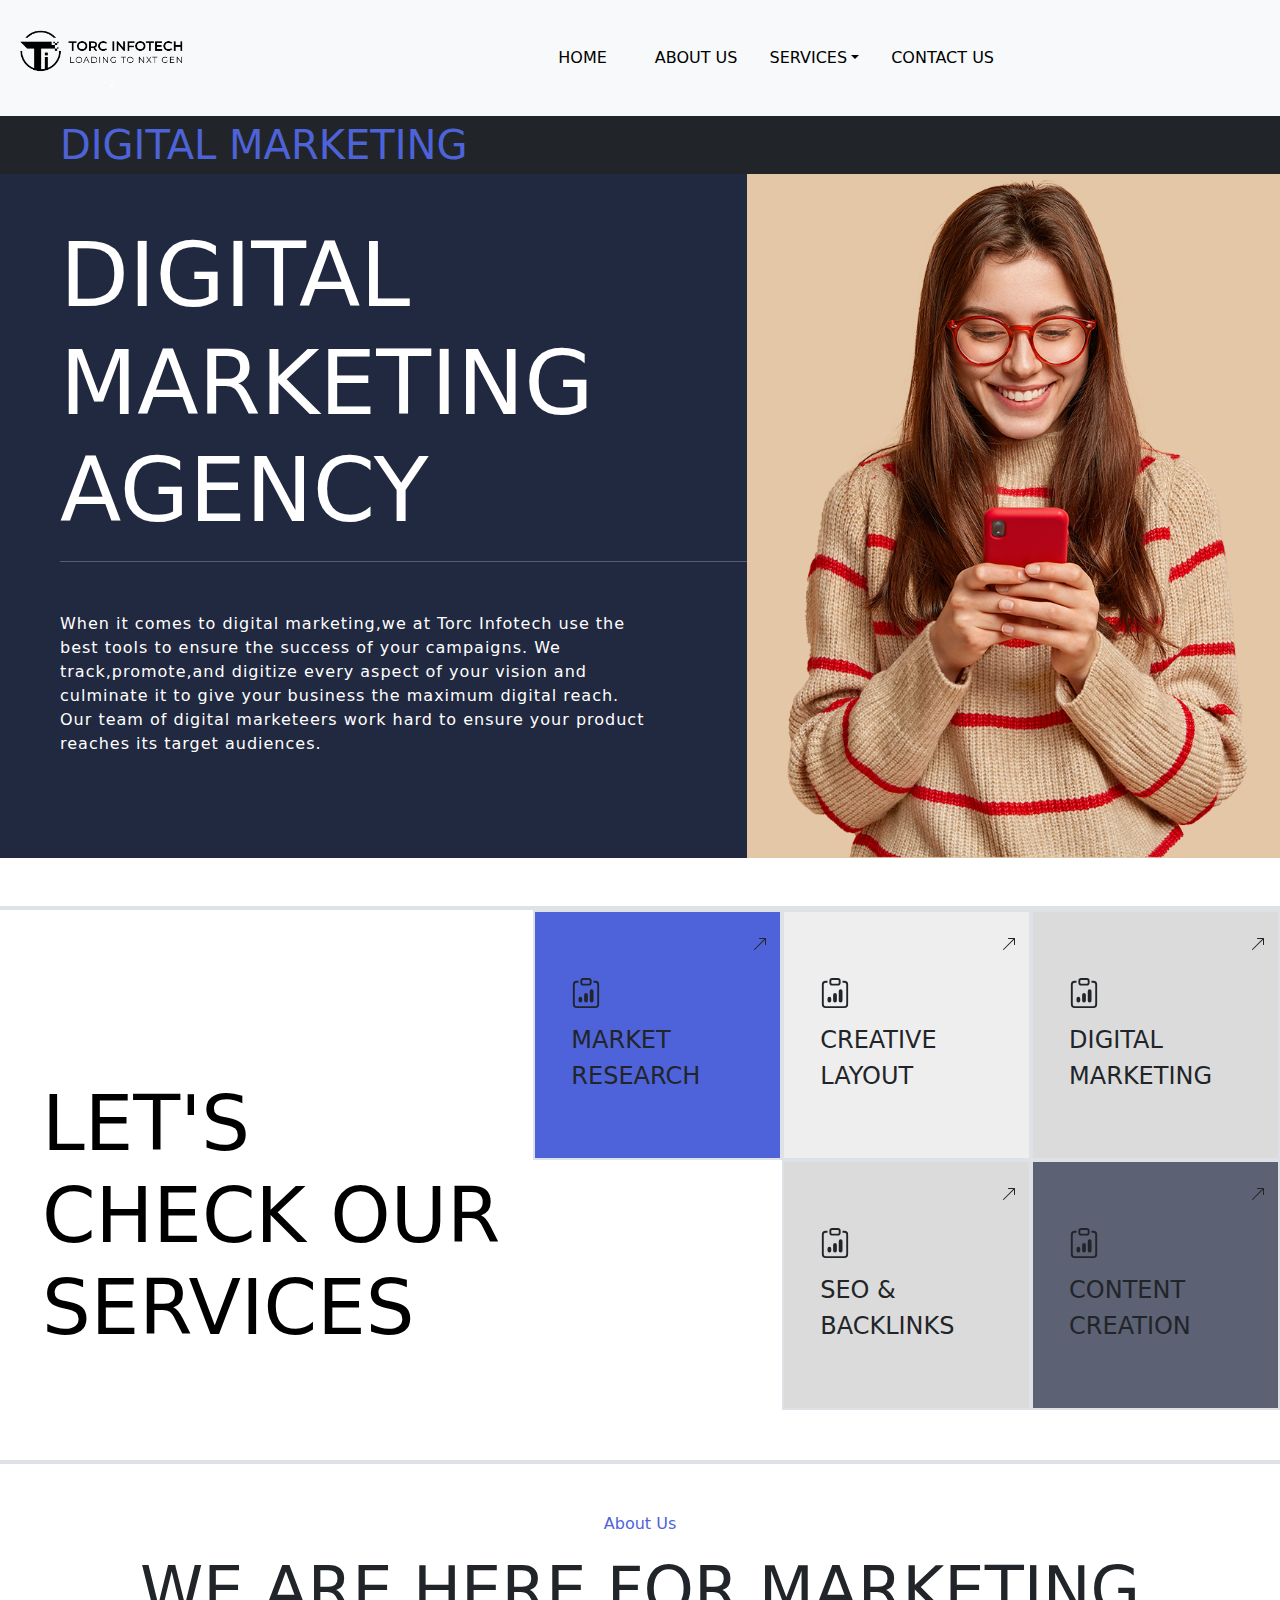
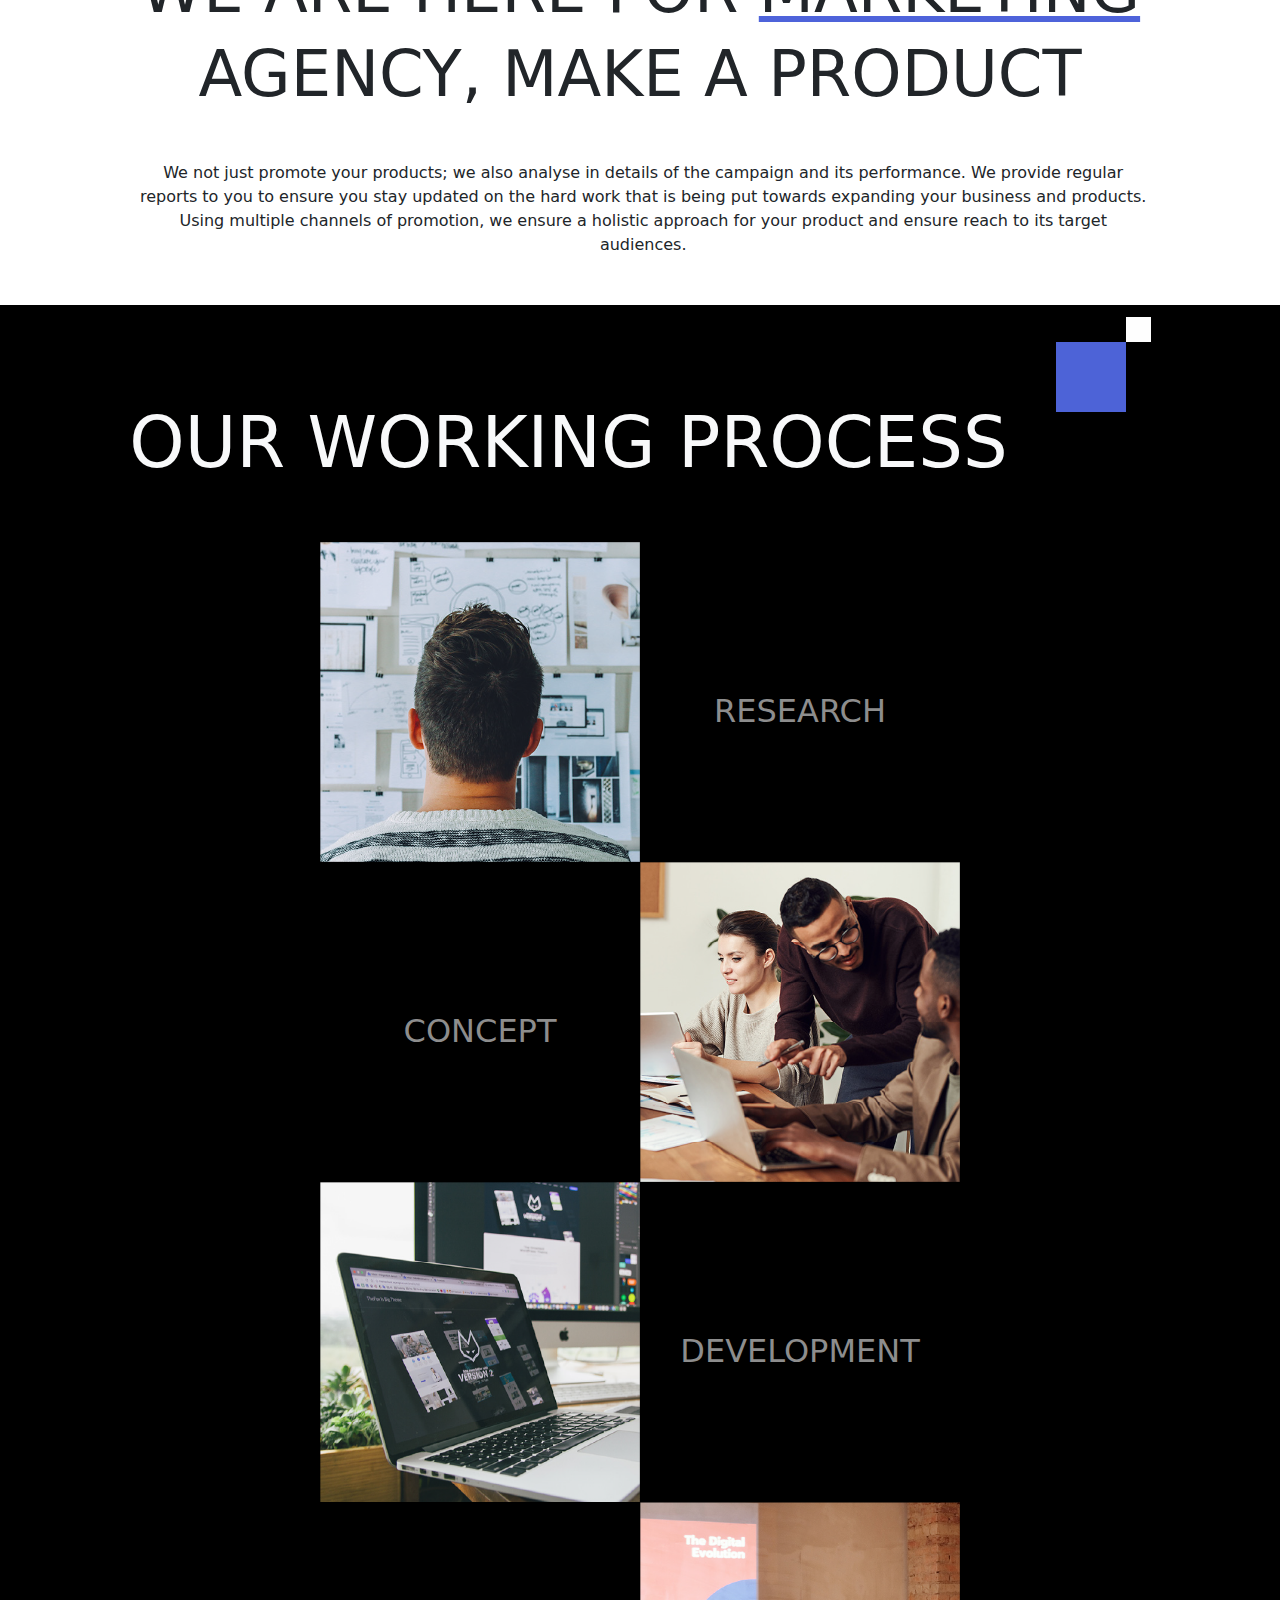
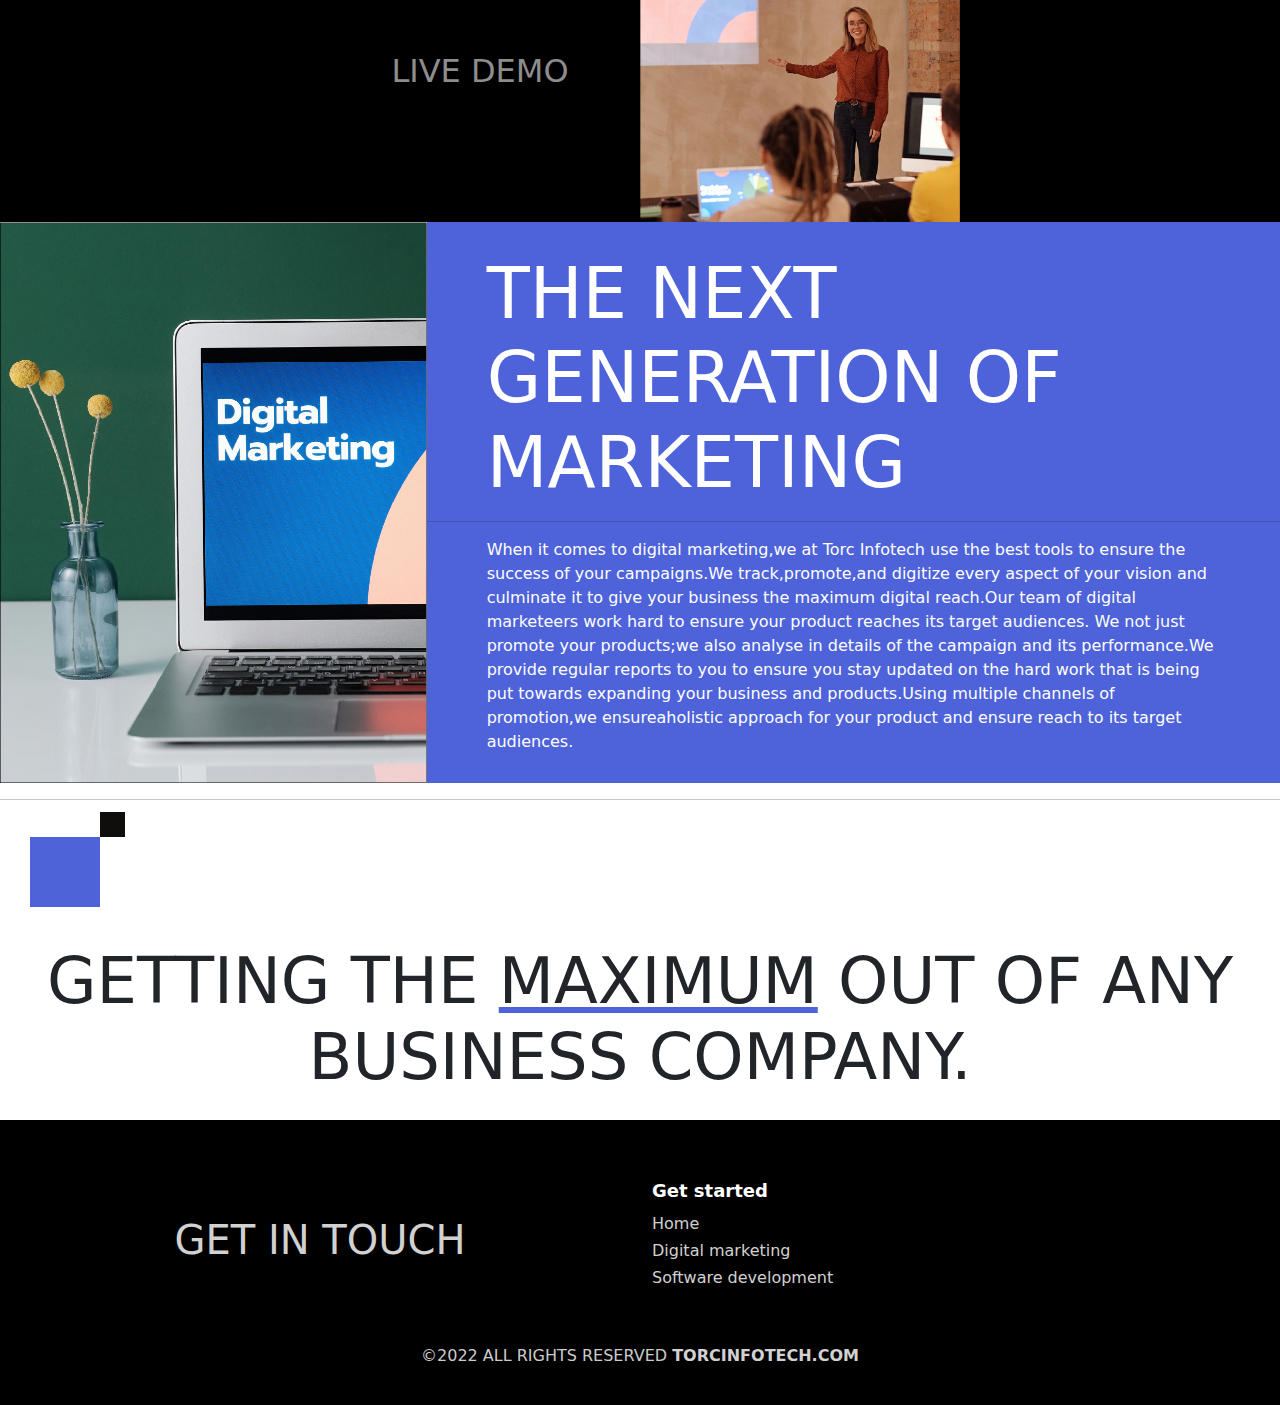
<file: digital-marketing.html>
<!DOCTYPE html>
<html lang="en">

<head>
    <meta charset="UTF-8">
    <meta http-equiv="X-UA-Compatible" content="IE=edge">
    <meta name="viewport" content="width=device-width, initial-scale=1.0">
    <link href="https://cdn.jsdelivr.net/npm/bootstrap@5.1.3/dist/css/bootstrap.min.css" rel="stylesheet" crossorigin="anonymous">
    <link rel="stylesheet" href="assets/css/digital-marketing.css">
    <link rel="stylesheet" href="assets/css/style.css">
    <link rel="icon" type="image/png" href="assets/images/logo/logo (2).png">
    <title>Torc Infotech | Digital Marketing</title>
</head>

<body>
    <nav class="navbar navbar-expand-lg navbar-light bg-light">
        <div class="container-fluid">
            <a class="navbar-brand" href="#">
                <img src="./assets/images/logo/logo (5).png" height="90px" alt="">
            </a>
            <button class="navbar-toggler" type="button" data-bs-toggle="collapse" data-bs-target="#navbarNavDropdown" aria-controls="navbarNavDropdown" aria-expanded="false" aria-label="Toggle navigation">
                <span class="navbar-toggler-icon"></span>
            </button>
            <div class="collapse navbar-collapse" style="justify-content:
                    end; padding-right: 100px; " id="navbarNavDropdown">
                <ul class="navbar-nav">
                    <div class="navbar-nav" style="padding-right: 150px;">
                        <li class="nav-item mx-lg-3 mx-sm-0">
                            <a class="nav-link active" aria-current="page" href="#">HOME</a>
                        </li>
                        <li class="nav-item mx-lg-3 mx-sm-0">
                            <a class="nav-link active" href="#">ABOUT US</a>
                        </li>
                        <li class="nav-item dropdown">
                            <a class="nav-link dropdown-toggle active" data-bs-toggle="dropdown" href="#" role="button" aria-expanded="false">SERVICES</a>
                            <ul class="dropdown-menu bg-light border-0">
                                <li><a class="dropdown-item" href="./software-development.html">SOFTWARE DEVELOPMENT</a></li>
                                <li><a class="dropdown-item" href="./digital-marketing.html">DIGITAL MARKETING</a></li>

                            </ul>
                        </li>
                        <li class="nav-item mx-lg-3 mx-sm-0">
                            <a class="nav-link active" href="#">CONTACT US</a>
                        </li>


                    </div>


                </ul>
            </div>
        </div>
    </nav>

    <section class="container-fluid md-5">
        <div class=" row head bg-dark ">
            <h1 class="dig-text my-auto ">DIGITAL MARKETING</h1>
        </div>
        <div class="row">
            <div class="col-lg-7 col-md-6 col-sm-12 mx-auto digital text-white px-0">
                <h1 class="digital-text mt-5">DIGITAL <br> MARKETING AGENCY</h1>
                <hr class="hr1">
                <p class="digital_para mt-5 px-0 ">When it comes to digital marketing,we at Torc Infotech use the best tools to ensure the success of your campaigns. We track,promote,and digitize every aspect of your vision and culminate it to give your business the maximum digital reach.
                    Our team of digital marketeers work hard to ensure your product reaches its target audiences.</p>
            </div>
            <div class="col-lg-5 col-md-6 col-sm-12 img-bg ">
                <img class="img1" src="./assets/images/digital-marketing-page/asset (6).png" alt="">
                <!-- <img class="img2" src="./assets/images/digital-marketing-page/asset (4).png" alt="">
                <img class="img3" src="./assets/images/digital-marketing-page/asset (5).png" alt="">
                <img class="img4" src="./assets/images/digital-marketing-page/asset (1).png" alt="">
                <img class="img5" src="./assets/images/digital-marketing-page/asset (2).png" alt="">
                <img class="img6" src="./assets/images/digital-marketing-page/asset (3).png" alt=""> -->
            </div>
        </div>
    </section>
    <section class="container-fluid mt-5">
        <div class="row border-end-0 border-start-0 border border-4">
            <div class="col-lg-5 col-md-4 col-sm-12 mx-auto text-black mt-5">
                <h1 class="service_text">LET'S <br> CHECK OUR SERVICES</h1>
            </div>
            <div class="col-lg-7 col-md-8 col-sm-12">
                <div class="row" style="margin-bottom:50px ;">
                    <div class="col-md-4 border border-2 col_1">
                        <div class="icon_1 d-flex justify-content-end mt-4">
                            <svg xmlns="http://www.w3.org/2000/svg" width="16" height="16" fill="currentColor" class="bi bi-arrow-up-right" viewBox="0 0 16 16">
                            <path fill-rule="evenodd" d="M14 2.5a.5.5 0 0 0-.5-.5h-6a.5.5 0 0 0 0 1h4.793L2.146 13.146a.5.5 0 0 0 .708.708L13 3.707V8.5a.5.5 0 0 0 1 0v-6z"/>
                            </svg>
                        </div>
                        <div class="icon_2 mx-4 mt-3">
                            <svg xmlns="http://www.w3.org/2000/svg" width="30" height="50" fill="currentColor" class="bi bi-clipboard-data" viewBox="0 0 16 16">
                                <path d="M4 11a1 1 0 1 1 2 0v1a1 1 0 1 1-2 0v-1zm6-4a1 1 0 1 1 2 0v5a1 1 0 1 1-2 0V7zM7 9a1 1 0 0 1 2 0v3a1 1 0 1 1-2 0V9z"/>
                                <path d="M4 1.5H3a2 2 0 0 0-2 2V14a2 2 0 0 0 2 2h10a2 2 0 0 0 2-2V3.5a2 2 0 0 0-2-2h-1v1h1a1 1 0 0 1 1 1V14a1 1 0 0 1-1 1H3a1 1 0 0 1-1-1V3.5a1 1 0 0 1 1-1h1v-1z"/>
                                <path d="M9.5 1a.5.5 0 0 1 .5.5v1a.5.5 0 0 1-.5.5h-3a.5.5 0 0 1-.5-.5v-1a.5.5 0 0 1 .5-.5h3zm-3-1A1.5 1.5 0 0 0 5 1.5v1A1.5 1.5 0 0 0 6.5 4h3A1.5 1.5 0 0 0 11 2.5v-1A1.5 1.5 0 0 0 9.5 0h-3z"/>
                              </svg>
                        </div>
                        <h4 class="mt-2 mx-4">MARKET</h4>
                        <h4 class="mx-4">RESEARCH</h4>
                    </div>
                    <div class="col-md-4 border border-2 col_2">
                        <div class="icon_1 d-flex justify-content-end mt-4">
                            <svg xmlns="http://www.w3.org/2000/svg" width="16" height="16" fill="currentColor" class="bi bi-arrow-up-right" viewBox="0 0 16 16">
                            <path fill-rule="evenodd" d="M14 2.5a.5.5 0 0 0-.5-.5h-6a.5.5 0 0 0 0 1h4.793L2.146 13.146a.5.5 0 0 0 .708.708L13 3.707V8.5a.5.5 0 0 0 1 0v-6z"/>
                            </svg>
                        </div>
                        <div class="icon_2 mx-4 mt-3">
                            <svg xmlns="http://www.w3.org/2000/svg" width="30" height="50" fill="currentColor" class="bi bi-clipboard-data" viewBox="0 0 16 16">
                                <path d="M4 11a1 1 0 1 1 2 0v1a1 1 0 1 1-2 0v-1zm6-4a1 1 0 1 1 2 0v5a1 1 0 1 1-2 0V7zM7 9a1 1 0 0 1 2 0v3a1 1 0 1 1-2 0V9z"/>
                                <path d="M4 1.5H3a2 2 0 0 0-2 2V14a2 2 0 0 0 2 2h10a2 2 0 0 0 2-2V3.5a2 2 0 0 0-2-2h-1v1h1a1 1 0 0 1 1 1V14a1 1 0 0 1-1 1H3a1 1 0 0 1-1-1V3.5a1 1 0 0 1 1-1h1v-1z"/>
                                <path d="M9.5 1a.5.5 0 0 1 .5.5v1a.5.5 0 0 1-.5.5h-3a.5.5 0 0 1-.5-.5v-1a.5.5 0 0 1 .5-.5h3zm-3-1A1.5 1.5 0 0 0 5 1.5v1A1.5 1.5 0 0 0 6.5 4h3A1.5 1.5 0 0 0 11 2.5v-1A1.5 1.5 0 0 0 9.5 0h-3z"/>
                              </svg>
                        </div>
                        <h4 class="mt-2 mx-4">CREATIVE</h4>
                        <h4 class="mx-4">LAYOUT</h4>
                    </div>
                    <div class="col-md-4 border border-2 col_3">
                        <div class="icon_1 d-flex justify-content-end mt-4">
                            <svg xmlns="http://www.w3.org/2000/svg" width="16" height="16" fill="currentColor" class="bi bi-arrow-up-right" viewBox="0 0 16 16">
                            <path fill-rule="evenodd" d="M14 2.5a.5.5 0 0 0-.5-.5h-6a.5.5 0 0 0 0 1h4.793L2.146 13.146a.5.5 0 0 0 .708.708L13 3.707V8.5a.5.5 0 0 0 1 0v-6z"/>
                            </svg>
                        </div>
                        <div class="icon_2 mx-4 mt-3">
                            <svg xmlns="http://www.w3.org/2000/svg" width="30" height="50" fill="currentColor" class="bi bi-clipboard-data" viewBox="0 0 16 16">
                                <path d="M4 11a1 1 0 1 1 2 0v1a1 1 0 1 1-2 0v-1zm6-4a1 1 0 1 1 2 0v5a1 1 0 1 1-2 0V7zM7 9a1 1 0 0 1 2 0v3a1 1 0 1 1-2 0V9z"/>
                                <path d="M4 1.5H3a2 2 0 0 0-2 2V14a2 2 0 0 0 2 2h10a2 2 0 0 0 2-2V3.5a2 2 0 0 0-2-2h-1v1h1a1 1 0 0 1 1 1V14a1 1 0 0 1-1 1H3a1 1 0 0 1-1-1V3.5a1 1 0 0 1 1-1h1v-1z"/>
                                <path d="M9.5 1a.5.5 0 0 1 .5.5v1a.5.5 0 0 1-.5.5h-3a.5.5 0 0 1-.5-.5v-1a.5.5 0 0 1 .5-.5h3zm-3-1A1.5 1.5 0 0 0 5 1.5v1A1.5 1.5 0 0 0 6.5 4h3A1.5 1.5 0 0 0 11 2.5v-1A1.5 1.5 0 0 0 9.5 0h-3z"/>
                              </svg>
                        </div>
                        <h4 class="mt-2 mx-4">DIGITAL</h4>
                        <h4 class="mx-4">MARKETING</h4>
                    </div>
                    <div class="col-md-4 col_4 bg-white"></div>
                    <div class="col-md-4 border border-2 col_5">
                        <div class="icon_1 d-flex justify-content-end mt-4">
                            <svg xmlns="http://www.w3.org/2000/svg" width="16" height="16" fill="currentColor" class="bi bi-arrow-up-right" viewBox="0 0 16 16">
                         <path fill-rule="evenodd" d="M14 2.5a.5.5 0 0 0-.5-.5h-6a.5.5 0 0 0 0 1h4.793L2.146 13.146a.5.5 0 0 0 .708.708L13 3.707V8.5a.5.5 0 0 0 1 0v-6z"/>
                        </svg>
                        </div>
                        <div class="icon_2 mx-4 mt-3">
                            <svg xmlns="http://www.w3.org/2000/svg" width="30" height="50" fill="currentColor" class="bi bi-clipboard-data" viewBox="0 0 16 16">
                                <path d="M4 11a1 1 0 1 1 2 0v1a1 1 0 1 1-2 0v-1zm6-4a1 1 0 1 1 2 0v5a1 1 0 1 1-2 0V7zM7 9a1 1 0 0 1 2 0v3a1 1 0 1 1-2 0V9z"/>
                                <path d="M4 1.5H3a2 2 0 0 0-2 2V14a2 2 0 0 0 2 2h10a2 2 0 0 0 2-2V3.5a2 2 0 0 0-2-2h-1v1h1a1 1 0 0 1 1 1V14a1 1 0 0 1-1 1H3a1 1 0 0 1-1-1V3.5a1 1 0 0 1 1-1h1v-1z"/>
                                <path d="M9.5 1a.5.5 0 0 1 .5.5v1a.5.5 0 0 1-.5.5h-3a.5.5 0 0 1-.5-.5v-1a.5.5 0 0 1 .5-.5h3zm-3-1A1.5 1.5 0 0 0 5 1.5v1A1.5 1.5 0 0 0 6.5 4h3A1.5 1.5 0 0 0 11 2.5v-1A1.5 1.5 0 0 0 9.5 0h-3z"/>
                              </svg>
                        </div>
                        <h4 class="mt-2 mx-4">SEO &</h4>
                        <h4 class="mx-4">BACKLINKS</h4>

                    </div>
                    <div class="col-md-4 border border-2 col_6">
                        <div class="icon_1 d-flex justify-content-end mt-4">
                            <svg xmlns="http://www.w3.org/2000/svg" width="16" height="16" fill="currentColor" class="bi bi-arrow-up-right" viewBox="0 0 16 16">
                            <path fill-rule="evenodd" d="M14 2.5a.5.5 0 0 0-.5-.5h-6a.5.5 0 0 0 0 1h4.793L2.146 13.146a.5.5 0 0 0 .708.708L13 3.707V8.5a.5.5 0 0 0 1 0v-6z"/>
                            </svg>
                        </div>
                        <div class="icon_2 mx-4 mt-3">
                            <svg xmlns="http://www.w3.org/2000/svg" width="30" height="50" fill="currentColor" class="bi bi-clipboard-data" viewBox="0 0 16 16">
                                <path d="M4 11a1 1 0 1 1 2 0v1a1 1 0 1 1-2 0v-1zm6-4a1 1 0 1 1 2 0v5a1 1 0 1 1-2 0V7zM7 9a1 1 0 0 1 2 0v3a1 1 0 1 1-2 0V9z"/>
                                <path d="M4 1.5H3a2 2 0 0 0-2 2V14a2 2 0 0 0 2 2h10a2 2 0 0 0 2-2V3.5a2 2 0 0 0-2-2h-1v1h1a1 1 0 0 1 1 1V14a1 1 0 0 1-1 1H3a1 1 0 0 1-1-1V3.5a1 1 0 0 1 1-1h1v-1z"/>
                                <path d="M9.5 1a.5.5 0 0 1 .5.5v1a.5.5 0 0 1-.5.5h-3a.5.5 0 0 1-.5-.5v-1a.5.5 0 0 1 .5-.5h3zm-3-1A1.5 1.5 0 0 0 5 1.5v1A1.5 1.5 0 0 0 6.5 4h3A1.5 1.5 0 0 0 11 2.5v-1A1.5 1.5 0 0 0 9.5 0h-3z"/>
                              </svg>
                        </div>
                        <h4 class="mt-2 mx-4">CONTENT</h4>
                        <h4 class="mx-4">CREATION</h4>
                    </div>
                </div>
            </div>
        </div>
    </section>
    <section class="container mt-5 text-center">
        <p class=" text-center" style="color:#4e63da;">About Us</p>
        <div>
            <h1 class="market_text"> WE ARE HERE FOR <span class="max">MARKETING</span></h1>
            <h1 class="market_text">AGENCY, MAKE A PRODUCT</h1>
            <p class="mt-5 mb-5 about_para">We not just promote your products; we also analyse in details of the campaign and its performance. We provide regular reports to you to ensure you stay updated on the hard work that is being put towards expanding your business and products.
                Using multiple channels of promotion, we ensure a holistic approach for your product and ensure reach to its target audiences.</p>
        </div>

    </section>
    <section class="container-fluid work px-0">

        <div class="d-flex main py-5 mx-auto">
            <h1 class="our mt-5 me-5 text-light ">OUR WORKING PROCESS</h1>
            <div class="big position-relative ">
                <div class="bluesqn position-absolute top-0 end-0"></div>
                <div class="greysqn position-absolute bottom-0 start-0"></div>
            </div>
        </div>




        <div class="container w-50">
            <div class="row">
                <div class="col-xl-6 px-0">
                    <img class="img7" src="./assets/images/digital-marketing-page/asset (11).png" alt="">
                </div>
                <div class="col-xl-6 px-0">
                    <h2 class="text">RESEARCH</h2>
                </div>
            </div>
            <div class="row">

                <div class="col-xl-6 order-xl-12 order-1 px-0">
                    <h2 class="text">CONCEPT</h2>
                </div>
                <div class="col-xl-6 order-xl-1 order-12 px-0">

                    <img class="img7" src="./assets/images/digital-marketing-page/asset (9).png" alt="">
                </div>
            </div>
            <div class="row">
                <div class="col-xl-6 px-0">
                    <img class="img7" src="./assets/images/digital-marketing-page/asset (8).png" alt="">
                </div>
                <div class="col-xl-6 px-0">
                    <h2 class="text">DEVELOPMENT</h2>
                </div>
            </div>
            <div class="row">

                <div class="col-xl-6 order-xl-12 order-1 px-0">
                    <h2 class="text">LIVE DEMO</h2>
                </div>
                <div class="col-xl-6 order-xl-1 order-12 px-0">

                    <img class="img7" src="./assets/images/digital-marketing-page/asset (10).png" alt="">
                </div>
            </div>


        </div>

        </div>
    </section>
    <div class=" next-contain p-0">
        <div class="row " style="--bs-gutter-x: 0rem;">
            <div class="col-lg-4 col-md-6 col-sm-12 px-0">
                <img class="img8" src="./assets/images/digital-marketing-page/asset (7).png" alt="">
            </div>
            <div class="col-lg-8 col-md-6 col-sm-12 next_head px-0">

                <h1 class="next_write text-white next-write-1">THE NEXT GENERATION OF MARKETING</h1>


                <hr class="hr2">
                <p class="next-para mx-auto">When it comes to digital marketing,we at Torc Infotech use the best tools to ensure the success of your campaigns.We track,promote,and digitize every aspect of your vision and culminate it to give your business the maximum digital reach.Our
                    team of digital marketeers work hard to ensure your product reaches its target audiences. We not just promote your products;we also analyse in details of the campaign and its performance.We provide regular reports to you to ensure
                    you stay updated on the hard work that is being put towards expanding your business and products.Using multiple channels of promotion,we ensureaholistic approach for your product and ensure reach to its target audiences.</p>

            </div>
        </div>
    </div>
    <hr>
    <section class=" mt-5 md-5">
        <div class="bigg position-relative ">
            <div class="blcksqn position-absolute top-0 end-0"></div>
            <div class="greysqn position-absolute bottom-0 start-0"></div>
        </div>
        <h1 class="text-center get-text">GETTING THE <span class="max">MAXIMUM</span> OUT OF ANY BUSINESS COMPANY.</h1>
    </section>

    <footer id="myFooter" class="mt-4">
        <div class="container-fluid">
            <div class="row text-start">
                <div class="col-12 col-sm-6 col-md-3 col-lg-6 my-auto">
                    <h1 class="logo " style="margin-top:30px; text-align: center;"><a href="#"> GET IN TOUCH </a></h1>
                </div>
                <div class="col-12 col-sm-6 col-md-2 col-lg-2">
                    <h5>Get started</h5>
                    <ul>
                        <li><a href="#">Home</a></li>
                        <li>
                            <a href="#">Digital marketing<br /></a>
                        </li>
                        <li><a href="#">Software development</a></li>
                        <!-- <li><a href="#">Other Links</a></li> -->
                    </ul>
                </div>


            </div>
            <div class="row footer-copyright">
                <div class="col py-4">
                    <p>©2022 ALL RIGHTS RESERVED <b><a href="https://torcinfotech.com/">TORCINFOTECH.COM</a></b></p>
                </div>
            </div>
        </div>
    </footer>





    <script src="https://cdn.jsdelivr.net/npm/bootstrap@5.1.3/dist/js/bootstrap.bundle.min.js" crossorigin="anonymous"></script>
</body>

</html>

</html>
</file>
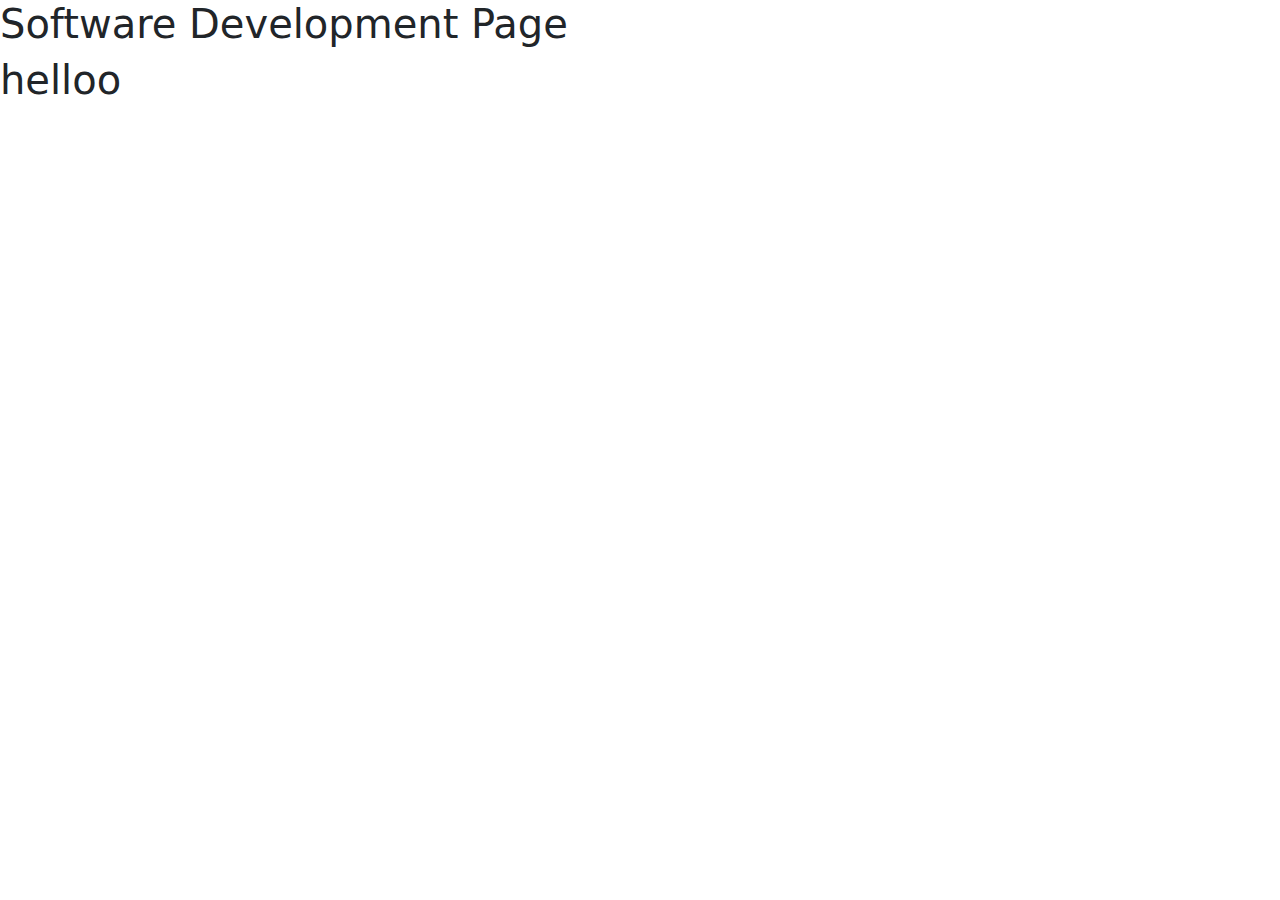
<file: software-development.html>
<!DOCTYPE html>
<html lang="en">

<head>
    <meta charset="UTF-8">
    <meta http-equiv="X-UA-Compatible" content="IE=edge">
    <meta name="viewport" content="width=device-width, initial-scale=1.0">
    <link href="https://cdn.jsdelivr.net/npm/bootstrap@5.1.3/dist/css/bootstrap.min.css" rel="stylesheet" crossorigin="anonymous">
    <link rel="stylesheet" href="assets/css/software-development.css">
    <link rel="stylesheet" href="assets/css/style.css">
    <link rel="icon" type="image/png" href="assets/images/logo/logo (2).png">
    <title>Torc Infotech | Software Development</title>
</head>

<body>
    <h1>Software Development Page</h1>
    <h1>helloo</h1>
    <script src="https://cdn.jsdelivr.net/npm/bootstrap@5.1.3/dist/js/bootstrap.bundle.min.js" crossorigin="anonymous"></script>
</body>

</html>
</file>
<file: assets/css/digital-marketing.css>
* {
        margin: 0;
        padding: 0;
    }
    
    .head {
        height: 58px;
    }
    
    .dig-text {
        color: #4d63d7;
        padding-left: 60px;
    }
    
    .digital {
        /* background-color: #001a33; */
        background-color: #212940;
    }
    
    .digital-text {
        font-size: 7vw;
        margin-left: 60px;
    }
    
    .hr1 {
        margin-left: 60px;
        height: 3px !important;
    }
    
    .digital_para {
        margin-left: 60px;
        margin-right: 100px;
        margin-bottom: 50px;
        letter-spacing: 1px;
    }
    
    .img-bg {
        background-color: #e4c7a7;
    }
    
    .img1 {
        height: 100%;
        width: 100%;
    }
    
    .img2 {
        background-color: white;
        border: 25px solid white;
        border-radius: 20%;
        position: absolute;
        margin-top: -760px;
        margin-left: -92px;
    }
    
    .img3 {
        background-color: white;
        border: 25px solid white;
        border-radius: 20%;
        position: absolute;
        margin-top: -500px;
        margin-left: 20px;
    }
    
    .img4 {
        position: absolute;
        margin-top: -700px;
        margin-left: 73px;
    }
    
    .img5 {
        position: absolute;
        margin-top: -750px;
        margin-left: 430px;
    }
    
    .img6 {
        margin-top: -1101px;
        margin-left: 503px;
    }
    
    .service_text {
        font-size: 6vw;
        margin-left: 30px;
        margin-top: 120px;
    }
    
    .col_1 {
        height: 250px;
        background-color: #4e63da;
    }
    
    .col_2 {
        height: 250px;
        background-color: #eeeeee;
    }
    
    .col_3 {
        height: 250px;
        background-color: #dbdbdb;
    }
    
    .col_5 {
        height: 250px;
        background-color: #dbdbdb;
    }
    
    .col_6 {
        height: 250px;
        background-color: #5c6174;
    }
    
    .market_text {
        font-size: 5vw;
    }
    
    .about_para {
        margin-left: 4.5vw;
        margin-right: 4vw;
    }
    
    .work {
        background-color: black;
    }
    
    .big {
        height: 95px;
        width: 95px;
        top: -36px;
    }
    
    .bigg {
        height: 95px;
        width: 95px;
        top: -36px;
        margin-left: 30px;
    }
    
    .main {
        width: fit-content;
    }
    
    .bluesqn {
        height: 25px;
        width: 25px;
        background-color: #fefefe;
    }
    
    .blcksqn {
        height: 25px;
        width: 25px;
        background-color: rgb(16, 13, 13);
    }
    
    .greysqn {
        height: 70px;
        width: 70px;
        background-color: #4d63d7;
    }
    
    .text {
        text-align: center;
        margin-block-start: 150px;
        color: #8d8d8d;
    }
    
    .work_box1 {
        height: 100px;
        width: 100px;
        background-color: #4e63da;
    }
    
    .work_box2 {
        height: 50px;
        width: 50px;
        background-color: rgb(255, 255, 255);
    }
    
    .our {
        font-size: 5.5vw;
        text-align: center;
    }
    
    .img7 {
        width: 100%;
    }
    
    .img8 {
        height: 561px;
        width: 100%;
        max-width: 100%;
    }
    
    .next_head {
        background-color: #4e63da;
    }
    
    .next_write {
        font-size: 5.5vw;
        margin-left: 60px;
    }
    
    .next-write-1 {
        margin-top: 30px;
    }
    
    .next-para {
        color: white;
        margin-left: 60px !important;
        margin-right: 50px !important;
    }
    
    .get-text {
        font-size: 5vw;
    }
    
    .max {
        text-decoration: underline;
        text-decoration-color: #4e63da;
    }
    
    #myFooter {
        background-color: #000000;
        color: white;
        padding-top: 30px;
    }
    
    #myFooter .footer-copyright {
        background-color: #000000;
        padding-top: 3px;
        padding-bottom: 3px;
        text-align: center;
    }
    
    #myFooter .footer-copyright p {
        margin: 10px;
        color: #ccc;
    }
    
    #myFooter ul {
        list-style-type: none;
        padding-left: 0;
        line-height: 1.7;
    }
    
    #myFooter h5 {
        font-size: 18px;
        color: white;
        font-weight: bold;
        margin-top: 30px;
    }
    
    #myFooter a {
        color: #d2d1d1;
        text-decoration: none;
    }
    
    #myFooter a:hover,
    #myFooter a:focus {
        text-decoration: none;
        color: white;
    }
    
    #myFooter .social-networks {
        text-align: center;
        padding-top: 30px;
        padding-bottom: 16px;
    }
    
    #myFooter .social-networks a {
        font-size: 32px;
        color: #f9f9f9;
        padding: 10px;
        transition: 0.2s;
    }
    
    #myFooter .social-networks a:hover {
        text-decoration: none;
    }
    
    #myFooter .facebook:hover {
        color: #0077e2;
    }
    
    #myFooter .google:hover {
        color: #ef1a1a;
    }
    
    #myFooter .twitter:hover {
        color: #00aced;
    }
    
    #myFooter .linkedin:hover {
        color: #007BB6;
    }
    
    #myFooter .btn {
        color: white;
        background-color: #d84b6b;
        border-radius: 20px;
        border: none;
        width: 150px;
        display: block;
        margin: 0 auto;
        margin-top: 10px;
        line-height: 25px;
    }
    
    @media screen and (max-width: 1199px) {
        .text {
            margin-top: 32px;
            margin-bottom: 32px;
        }
    }
    
    @media screen and (max-width: 992px) {
        .next-para {
            font-size: small;
        }
    }
    
    @media screen and (max-width: 835px) {
        .img8 {
            height: auto;
            width: 100%;
            max-width: 100%;
        }
    }
    
    @media screen and (max-width: 820px) {
        .img8 {
            height: fit-content;
        }
    }
    
    @media screen and (max-width: 790px) {
        .next-para {
            font-size: 12px;
        }
    }
    
    @media screen and (max-width: 767px) {
        #myFooter {
            text-align: center;
        }
        .digital_para {
            margin-right: 30px;
            letter-spacing: 0px;
        }
        .big {
            height: 45px;
            width: 45px;
            top: -16px;
            margin-left: -50px;
        }
        .bigg {
            height: 45px;
            width: 45px;
            top: -20px;
            margin-left: 21px;
        }
        .bluesqn {
            height: 15px;
            width: 15px;
            background-color: white;
        }
        .greysqn {
            height: 30px;
            width: 30px;
            background-color: rgba(78, 99, 218, 255);
        }
        .our {
            margin-left: 80px;
        }
        .next_write {
            font-size: 30px;
            margin-right: 18px;
        }
        .blcksqn {
            height: 15px;
            width: 15px;
            background-color: rgb(16, 13, 13);
        }
        .service_text {
            margin-top: -15px;
        }
    }
</file>
<file: assets/css/style.css>
/* footer */
</file>
<file: assets/css/software-development.css>
.one{
    background-color: rgba(78,99,218,255);
    
  }
  
  .head1{
  /* text-align: start; */
  /* margin-inline-start: 100px; */
  margin-block-start: 50px;
  margin-inline-start: 100px;
  
  }
  .para1{
      margin-inline-start: 100px;
      margin-block-start: 50px;
      padding-top: 100px;
      margin-inline-end: 80px;
      
  }
  .img1{
      height: auto;
      width: 100%;
  }
  .two{
    background-color: rgba(33,41,64,255);
  }
  .head2{
      margin-block-start: 100px;
      margin-inline-start: 80px;
  }
  .para2{
      margin-block-start: 50px;
      margin-inline-start: 80px;
      margin-inline-end: 80px;
  }
  
  .img2{
      height: auto;
      width: 100%;
  }
  
      /* demo */
  /* 
  .big{
      height: 150px;
      width: 150px;
  }
  
  .bluesq{
      height: 100px;
      width: 100px;
      background-color: rgb(77, 98, 217);
  }
  
  .greysq{
      height: 50px;
      width: 50px;
      background-color:  rgba(33,41,64,255);
  }
  
  .wwd{
      font-family: 'Open Sans', sans-serif;
  }
  .it{
      width: fit-content;
  }
  
  .greyr{
      background-color: rgba(236,237,240,255);
      height: 200px;
      width: 300px;
  }
  
  .blusq{
      background-color: rgb(122, 147, 231);
      height: 200px;
      width: 200px;
  }
  
  
  /* next page */
  /* 
  .big{
      height: 150px;
      width: 150px;
  }
  
  .bluesqn{
      height: 50px;
      width: 50px;
      background-color: white;
  }
  
  .greysqn{
      height: 100px;
      width: 100px;
      background-color: rgb(123, 145, 230);
  }
  
  .wi{
      width: 70%;
  }  */
    /* demo */
  .big{
      height: 150px;
      width: 150px;
  }
  .main{
      width: fit-content;
  }
      
   .sqr1{
      width: 100px;
      height: 100px;
      background-color: rgba(78,99,218,255);
    
  }
  .sqr2{
      width: 50px;
      height: 50px;
      background-color: rgba(33,41,64,255);
      
  }
  
  .it{
      width: fit-content;
  }
  
  .square1{
      position: relative;
      background-color: rgba(236,237,241,255);
      height: 200px;
      width: 300px;
  }
  .square{
      position: absolute; 
      width: 200px;
      height: 150px;
      top: 80px;
      right: 50px;
      background-color: rgba(78,99,218,255);
  }
  .icon1
  {
      position: absolute; 
     height: 90px;
  }
  
  .big{
      height: 150px;
      width: 150px;
  }
  
  .bluesqn{
      height: 50px;
      width: 50px;
      background-color: white;
  }
  
  .greysqn{
      height: 100px;
      width: 100px;
      background-color: rgba(78,99,218,255);
  }
  
  .wi{
      width: 70%;
  }
  .img{
      width: 100%;
  }
  .text{
      text-align: center;
      margin-block-start: 150px;
  }
  .head3, .head4, .head5{
      margin-inline-start: 50px;
      margin-block-start: 50px;
  }
  .para3, .para4, .para5{
    margin-inline-start: 50px;
    padding-right: 50px;
  }
  
  
  /* .three{
      color: white;
      background-color:  rgba(33,41,64,255);
  }
  .four{
      background-color: white;
  }
  .five{
      background-color: rgba(78,99,218,255);
  }  */
</file>
